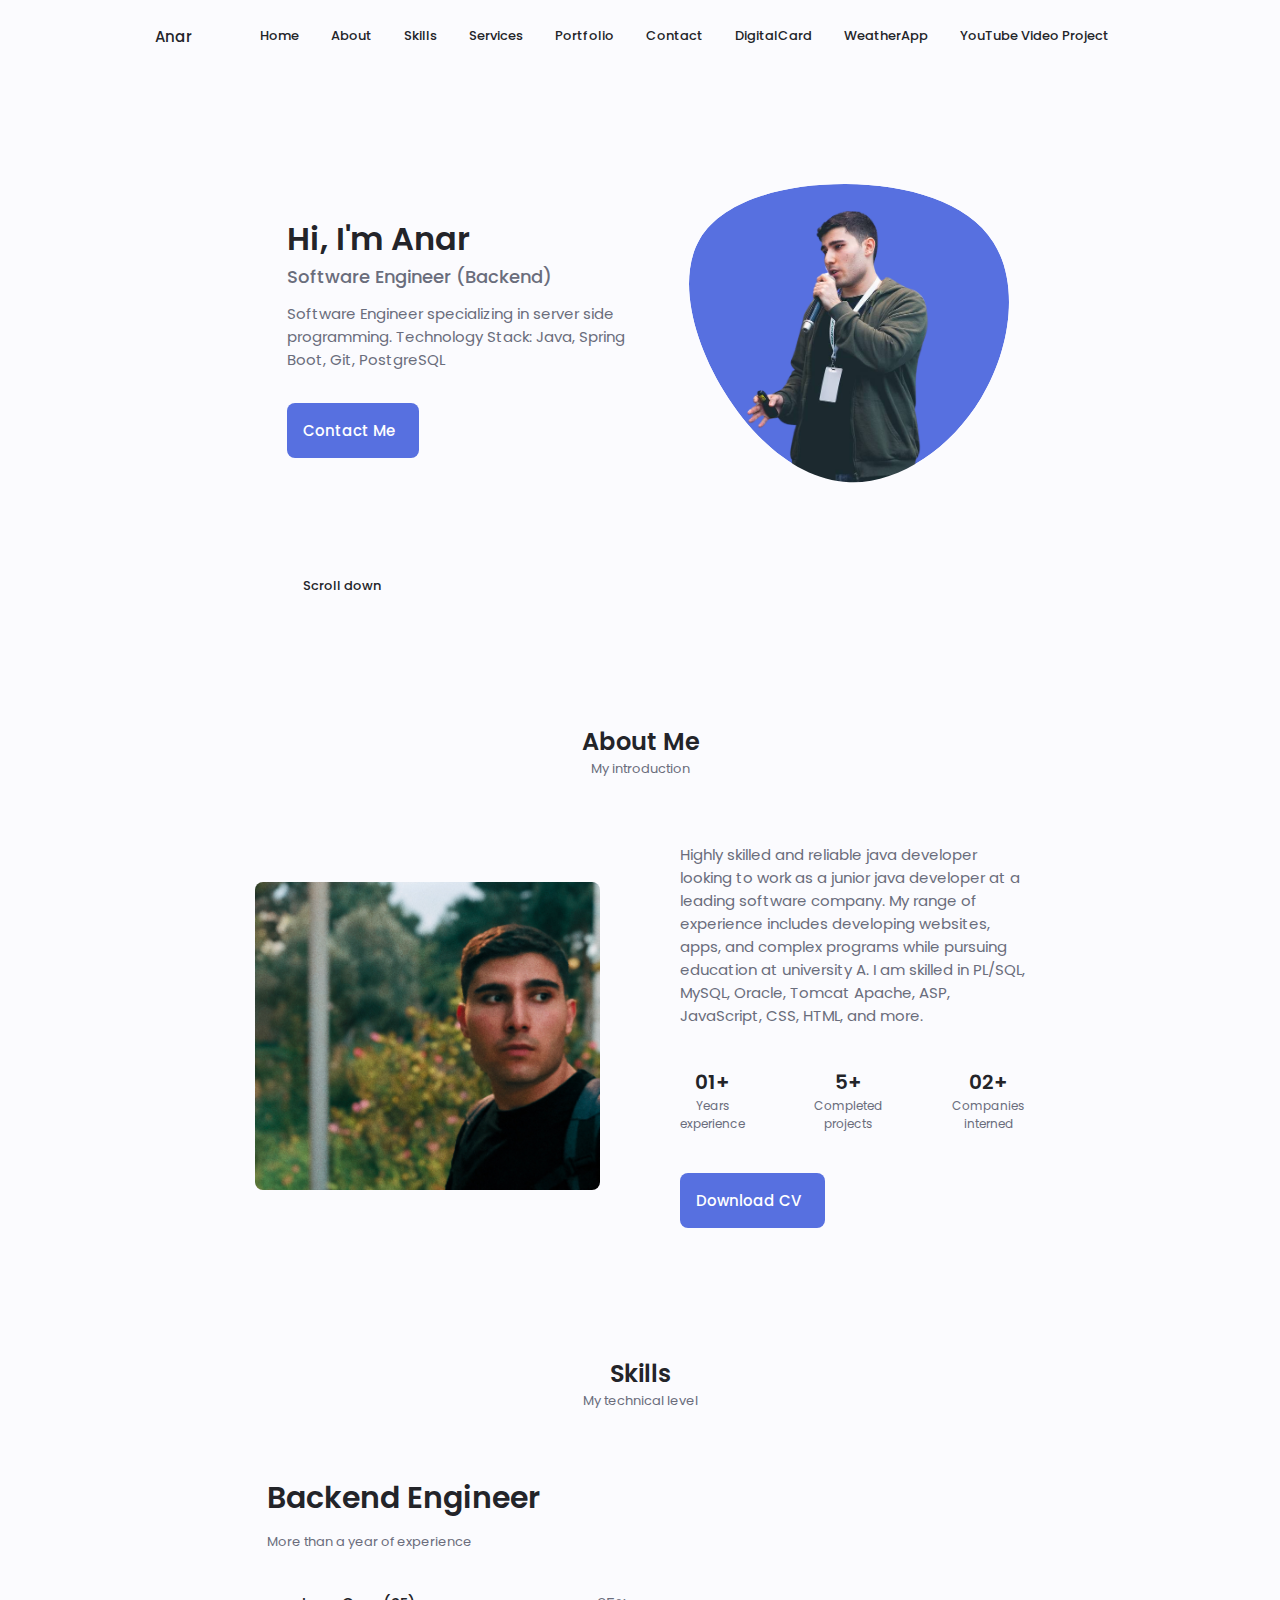
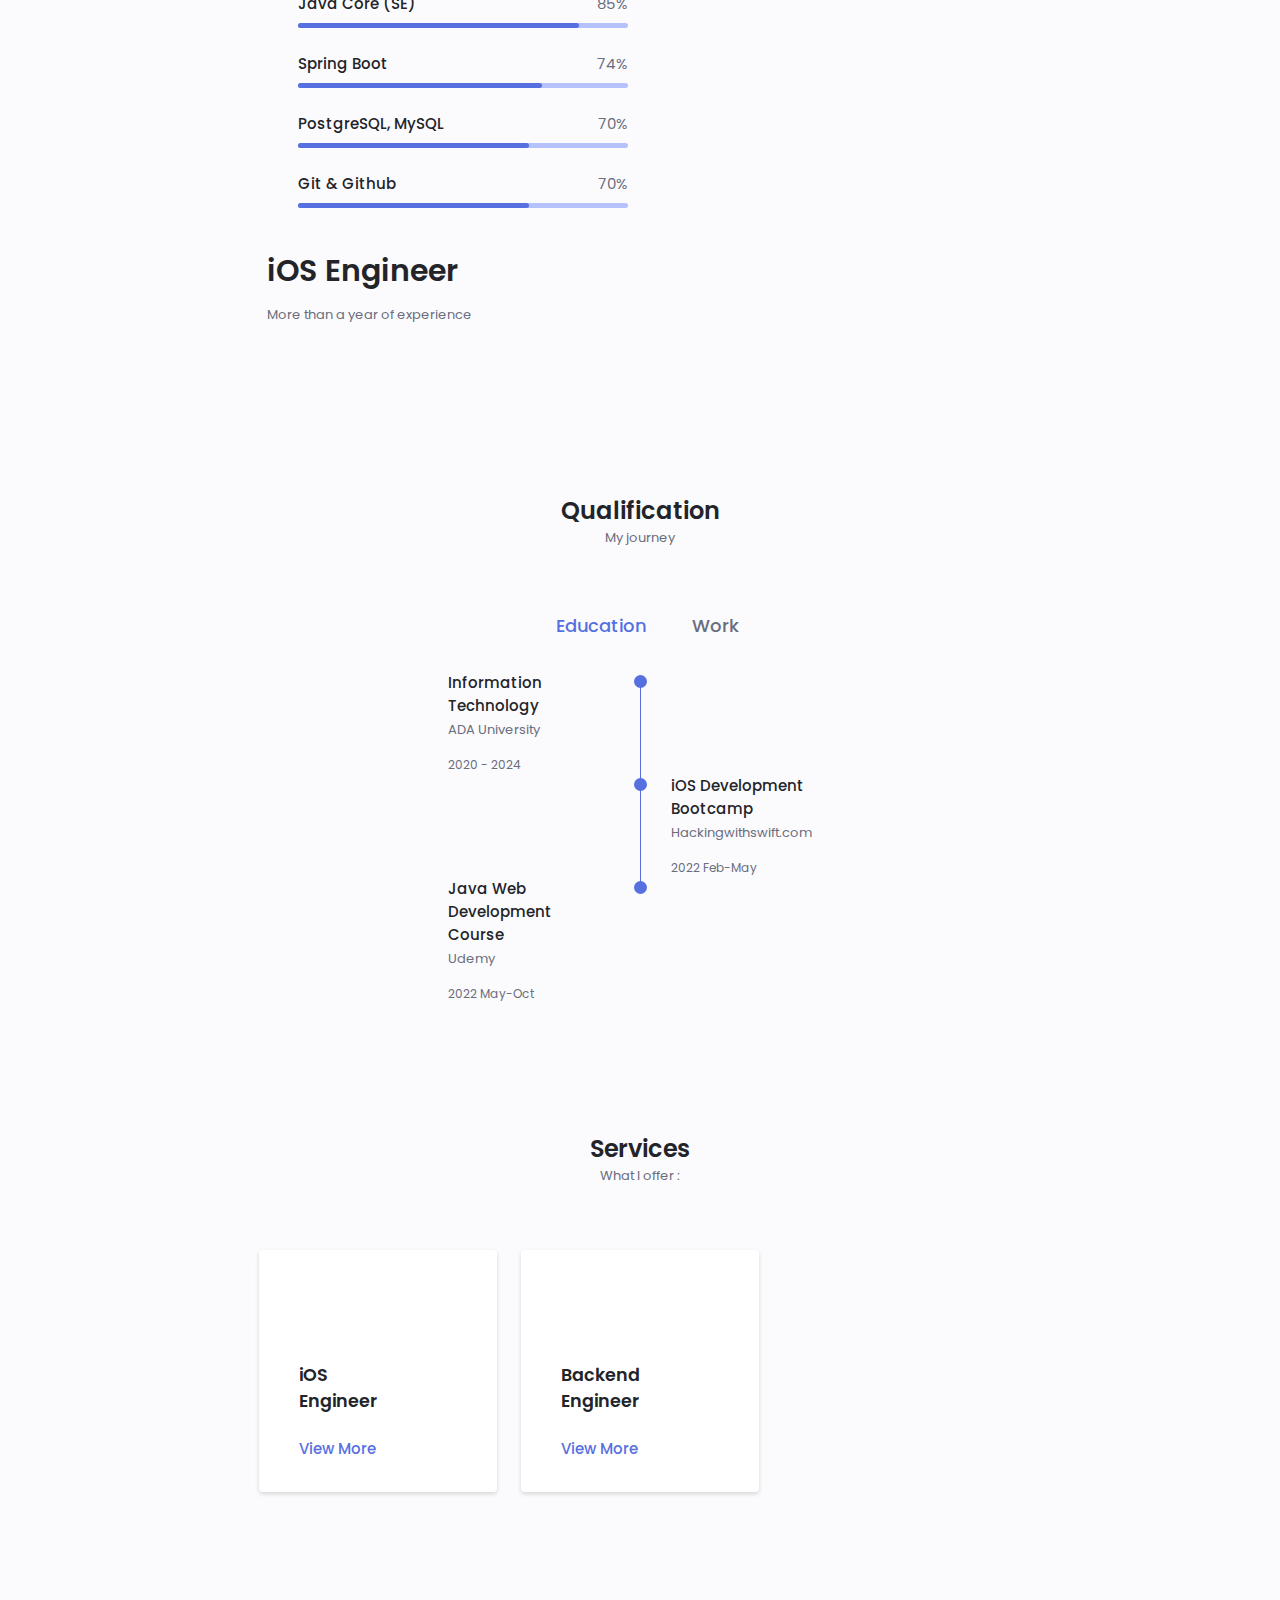
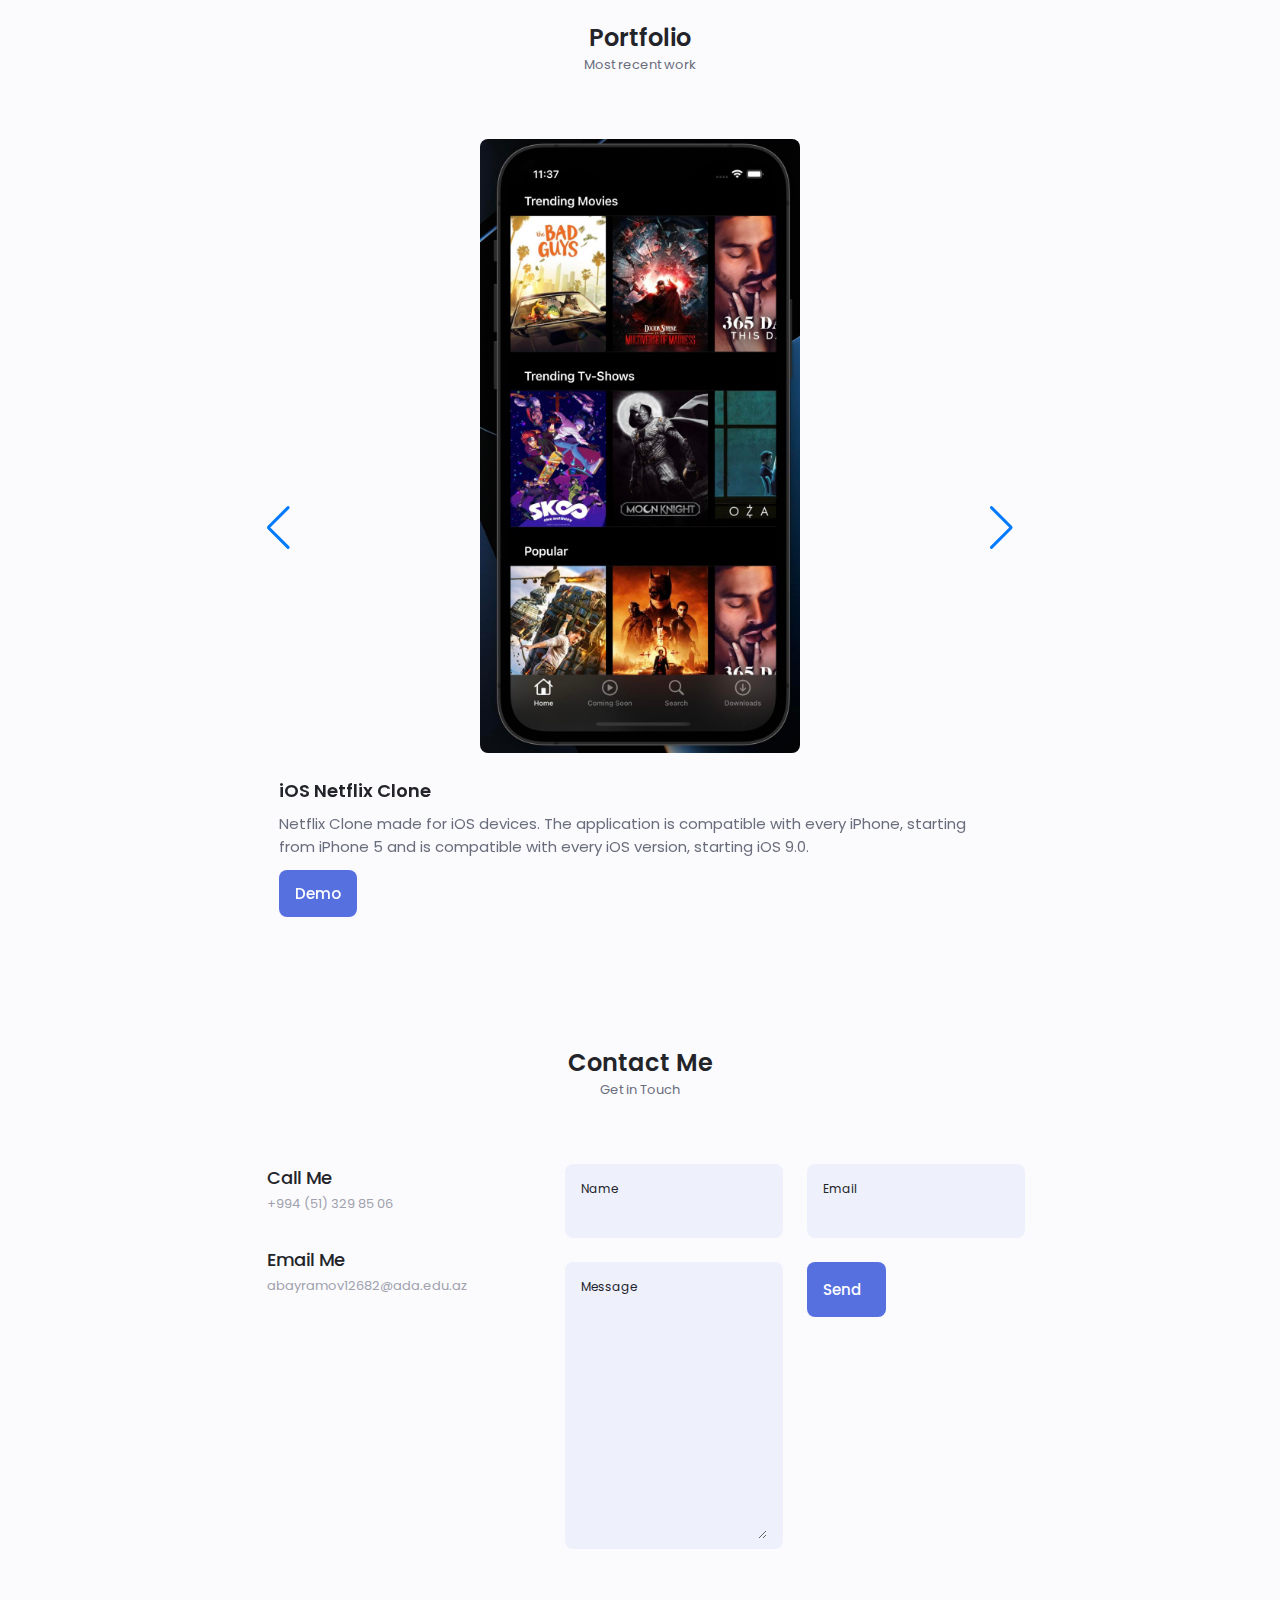
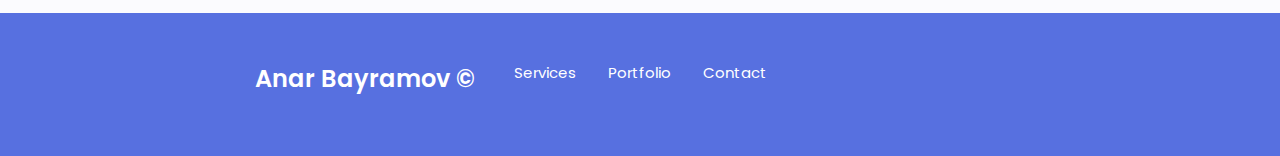
<file: index.html>
<!DOCTYPE html>
<html lang="en">
  <head>
    <meta charset="UTF-8" />
    <meta http-equiv="X-UA-Compatible" content="IE=edge" />
    <meta name="viewport" content="width=device-width, initial-scale=1.0" />
    <link rel="stylesheet" href="./style.css" />
    <link
      rel="stylesheet"
      href="https://unicons.iconscout.com/release/v4.0.0/css/line.css"
    />
    <link rel="stylesheet" href="./swiper-bundle.min.css" />

    <title>Anar Bayramov | Portfolio</title>
  </head>

  <body>
    <header class="header" id="header">
      <nav class="nav container">
        <a href="#" class="nav__logo">Anar</a>
        <div class="nav__menu" id="nav-menu">
          <ul class="nav__list grid">
            <li class="nav__item">
              <a href="#home" class="nav__link">
                <i class="uil uil-estate nav__icon"></i> Home
              </a>
            </li>
            <li class="nav__item">
              <a href="#about" class="nav__link">
                <i class="uil uil-user nav__icon"></i> About
              </a>
            </li>
            <li class="nav__item">
              <a href="#skills" class="nav__link">
                <i class="uil uil-file-alt nav__icon"></i> Skills
              </a>
            </li>
            <li class="nav__item">
              <a href="#services" class="nav__link">
                <i class="uil uil-briefcase-alt nav__icon"></i> Services
              </a>
            </li>
            <li class="nav__item">
              <a href="#portfolio" class="nav__link">
                <i class="uil uil-scenery nav__icon"></i> Portfolio
              </a>
            </li>
            <li class="nav__item">
              <a href="#contact" class="nav__link">
                <i class="uil uil-message nav__icon"></i> Contact
              </a>
            </li>
            <li class="nav__item">
              <a href="./web.html" target="_blank" class="nav__link">
                <i class="uil uil-keyboard nav__icon"></i> DigitalCard
              </a>
            </li>
            <li class="nav__item">
              <a href="./Weather/index.html" target="_blank" class="nav__link">
                <i class="uil uil-keyboard nav__icon"></i> WeatherApp
              </a>
            </li>
            <li class="nav__item">
              <a
                href="https://www.youtube.com/watch?v=IDkXlTB-Ceo"
                target="_blank"
                class="nav__link"
              >
                <i class="uil uil-keyboard nav__icon"></i> YouTube Video Project
              </a>
            </li>
          </ul>

          <i class="uil uil-times nav__close" id="nav-close"></i>
        </div>

        <div class="nav__btns">
          <i class="uil uil-moon change-theme" id="theme-button"></i>
          <div class="nav__toggle" id="nav-toggle">
            <i class="uil uil-apps"></i>
          </div>
        </div>
      </nav>
    </header>

    <main class="main">
      <!------------------------------------ HOME SECTION BEGIN ---------------------------------------------------->
      <section class="home section" id="home">
        <div class="home__container container grid">
          <div class="home__content grid">
            <div class="home__social">
              <a
                href="https://www.linkedin.com/in/anarbayramov1/"
                target="_blank"
                class="home__social-icon"
              >
                <i class="uil uil-linkedin-alt"></i>
              </a>
              <a
                href="mailto:abayramov12682@ada.edu.az"
                target="_blank"
                class="home__social-icon"
              >
                <i class="uil uil-envelope-alt"></i>
              </a>
              <a
                href="https://github.com/BayramovAnar"
                target="_blank"
                class="home__social-icon"
              >
                <i class="uil uil-github-alt"></i>
              </a>
            </div>
            <div class="home__img">
              <svg
                class="home__blob"
                viewBox="0 0 200 187"
                xmlns="http://www.w3.org/2000/svg"
                xmlns:xlink="http://www.w3.org/1999/xlink"
              >
                <mask id="mask0" mask-type="alpha">
                  <path
                    d="M190.312 36.4879C206.582 62.1187 201.309 102.826 182.328 134.186C163.346 165.547 
                                130.807 187.559 100.226 186.353C69.6454 185.297 41.0228 161.023 21.7403 129.362C2.45775 
                                97.8511 -7.48481 59.1033 6.67581 34.5279C20.9871 10.1032 59.7028 -0.149132 97.9666 
                                0.00163737C136.23 0.303176 174.193 10.857 190.312 36.4879Z"
                  />
                </mask>
                <g mask="url(#mask0)">
                  <path
                    d="M190.312 36.4879C206.582 62.1187 201.309 102.826 182.328 134.186C163.346 
                                165.547 130.807 187.559 100.226 186.353C69.6454 185.297 41.0228 161.023 21.7403 
                                129.362C2.45775 97.8511 -7.48481 59.1033 6.67581 34.5279C20.9871 10.1032 59.7028 
                                -0.149132 97.9666 0.00163737C136.23 0.303176 174.193 10.857 190.312 36.4879Z"
                  />

                  <image
                    class="home__blob-img"
                    x="-79"
                    y="-40"
                    xlink:href="img/perfil.png"
                  />
                </g>
              </svg>
            </div>

            <div class="home__data">
              <h1 class="home__title">Hi, I'm Anar</h1>
              <h3 class="home__subtitle">Software Engineer (Backend)</h3>
              <p class="home__description">
                Software Engineer specializing in server side programming.
                Technology Stack: Java, Spring Boot, Git, PostgreSQL
              </p>
              <a href="#contact" class="button button--flex">
                Contact Me &nbsp <i class="uil uil-message button__icon"></i>
              </a>
            </div>
          </div>

          <div class="home__scroll">
            <a href="#about" class="home__scroll-button button--flex">
              <i class="uil uil-mouse-alt home__scroll-mouse"></i>
              <span class="home__scroll-name">Scroll down</span>
              <i class="uil uil-arrow-down home__scroll-arrow"></i>
            </a>
          </div>
        </div>
      </section>
      <!--------------------------------------- HOME SECTION END ------------------------------------------>

      <!--------------------------------------- ABOUT SECTION BEGIN ------------------------------------------>
      <section class="about section" id="about">
        <h2 class="section__title">About Me</h2>
        <span class="section__subtitle">My introduction</span>
        <div class="about__container container grid">
          <img src="img/about.jpg" alt="" class="about__img" />
          <div class="about__data">
            <p class="about__description">
              Highly skilled and reliable java developer looking to work as a
              junior java developer at a leading software company. My range of
              experience includes developing websites, apps, and complex
              programs while pursuing education at university A. I am skilled in
              PL/SQL, MySQL, Oracle, Tomcat Apache, ASP, JavaScript, CSS, HTML,
              and more.
            </p>
            <div class="about__info">
              <div>
                <span class="about__info-title">01+</span>
                <span class="about__info-name"
                  >Years <br />
                  experience</span
                >
              </div>
              <div>
                <span class="about__info-title">5+</span>
                <span class="about__info-name"
                  >Completed <br />
                  projects</span
                >
              </div>
              <div>
                <span class="about__info-title">02+</span>
                <span class="about__info-name"
                  >Companies <br />
                  interned</span
                >
              </div>
            </div>

            <div class="about__buttons">
              <a
                download=""
                href="./pdf/CV - Anar Bayramov.pdf"
                class="button button--flex"
                >Download CV &nbsp
                <i class="uil uil-download-alt button__icon"> </i>
              </a>
            </div>
          </div>
        </div>
      </section>
      <!--------------------------------------- ABOUT SECTION END  ------------------------------------------>

      <!--------------------------------------- SKILLS SECTION BEGIN ------------------------------------------>
      <section class="skills section" id="skills">
        <h2 class="section__title">Skills</h2>
        <span class="section__subtitle">My technical level</span>
        <div class="skills__container container grid">
          <div>
            <!---- Skill #1 ---->
            <div class="skills__content skills__open">
              <div class="skills__header">
                <i class="uil uil-server-network skills__icon"></i>
                <div>
                  <h1 class="skills__titles">Backend Engineer</h1>
                  <span class="skills__subtitle"
                    >More than a year of experience</span
                  >
                </div>
                <i class="uil uil-angle-down skills__arrow"></i>
              </div>
              <div class="skills__list grid">
                <div class="skills__data">
                  <div class="skills__titles">
                    <h3 class="skills__name">Java Core (SE)</h3>
                    <span class="skills__number">85%</span>
                  </div>
                  <div class="skills__bar">
                    <span class="skills__percentage skills__java"></span>
                  </div>
                </div>
                <div class="skills__data">
                  <div class="skills__titles">
                    <h3 class="skills__name">Spring Boot</h3>
                    <span class="skills__number">74%</span>
                  </div>
                  <div class="skills__bar">
                    <span class="skills__percentage skills__spring"></span>
                  </div>
                </div>
                <div class="skills__data">
                  <div class="skills__titles">
                    <h3 class="skills__name">PostgreSQL, MySQL</h3>
                    <span class="skills__number">70%</span>
                  </div>
                  <div class="skills__bar">
                    <span class="skills__percentage skills__sql"></span>
                  </div>
                </div>
                <div class="skills__data">
                  <div class="skills__titles">
                    <h3 class="skills__name">Git & Github</h3>
                    <span class="skills__number">70%</span>
                  </div>
                  <div class="skills__bar">
                    <span class="skills__percentage skills__git"></span>
                  </div>
                </div>
              </div>
            </div>

            <!---- Skill #2 ---->
            <div class="skills__content skills__close">
              <div class="skills__header">
                <i class="uil uil-brackets-curly skills__icon"></i>
                <div>
                  <h1 class="skills__titles">iOS Engineer</h1>

                  <span class="skills__subtitle"
                    >More than a year of experience</span
                  >
                </div>
                <i class="uil uil-angle-down skills__arrow"></i>
              </div>
              <div class="skills__list grid">
                <div class="skills__data">
                  <div class="skills__titles">
                    <h3 class="skills__name">Swift</h3>
                    <span class="skills__number">85%</span>
                  </div>
                  <div class="skills__bar">
                    <span class="skills__percentage skills__swift"></span>
                  </div>
                </div>
                <div class="skills__data">
                  <div class="skills__titles">
                    <h3 class="skills__name">UIKit</h3>
                    <span class="skills__number">74%</span>
                  </div>
                  <div class="skills__bar">
                    <span class="skills__percentage skills__uikit"></span>
                  </div>
                </div>
                <div class="skills__data">
                  <div class="skills__titles">
                    <h3 class="skills__name">SwiftUI</h3>
                    <span class="skills__number">70%</span>
                  </div>
                  <div class="skills__bar">
                    <span class="skills__percentage skills__swiftui"></span>
                  </div>
                </div>
                <div class="skills__data">
                  <div class="skills__titles">
                    <h3 class="skills__name">Alamofire</h3>
                    <span class="skills__number">70%</span>
                  </div>
                  <div class="skills__bar">
                    <span class="skills__percentage skills__alamofire"></span>
                  </div>
                </div>
              </div>
            </div>
          </div>
        </div>
      </section>
      <!--------------------------------------- SKILLS SECTION END  ------------------------------------------>

      <!--------------------------------------- QUALIFICATIONS SECTION BEGIN  ------------------------------------------>
      <section class="qualification section">
        <h2 class="section__title">Qualification</h2>
        <span class="section__subtitle">My journey</span>

        <div class="qualification__container container">
          <div class="qualification__tabs">
            <div
              class="qualification__button button--flex qualification__active"
              data-target="#education"
            >
              <i class="uil uil-graduation-cap qualification__icon"></i> &nbsp
              Education
            </div>

            <div class="qualification__button button--flex" data-target="#work">
              <i class="uil uil-briefcase-alt qualification__icon"></i>
              &nbsp Work
            </div>
          </div>

          <div class="qualification__sections">
            <!--  QUALIFICATION CONTENT 1 EDUCATION-->
            <div
              class="qualification__content qualification__active"
              data-content
              id="education"
            >
              <!-- QUALIFICATION 1 -->
              <div class="qualification__data">
                <div>
                  <h3 class="qualification__title">Information Technology</h3>
                  <span class="qualification__subtitle"> ADA University </span>
                  <div class="qualification__calendar">
                    <i class="uil uil-calendar-alt"></i>
                    2020 - 2024 <br />
                  </div>
                </div>

                <div>
                  <span class="qualification__rounder"></span>
                  <span class="qualification__line"></span>
                </div>
              </div>

              <!-- space -->

              <!-- QUALIFICATION 2 -->
              <div class="qualification__data">
                <div></div>

                <div>
                  <span class="qualification__rounder"></span>
                  <span class="qualification__line"></span>
                </div>

                <div>
                  <h3 class="qualification__title">iOS Development Bootcamp</h3>
                  <span class="qualification__subtitle"
                    >Hackingwithswift.com</span
                  >
                  <div class="qualification__calendar">
                    <i class="uil uil-calendar-alt"></i>
                    2022 Feb-May <br />
                  </div>
                </div>
              </div>

              <!-- space -->
              <!-- QUALIFICATION 3 -->
              <div class="qualification__data">
                <div>
                  <h3 class="qualification__title">
                    Java Web Development Course
                  </h3>
                  <span class="qualification__subtitle"> Udemy </span>
                  <div class="qualification__calendar">
                    <i class="uil uil-calendar-alt"></i>
                    2022 May-Oct <br />
                  </div>
                </div>

                <div>
                  <span class="qualification__rounder"></span>
                  <!-- <span class="qualification__line"></span> -->
                </div>
              </div>
            </div>

            <!--  QUALIFICATION CONTENT 2 WORK-->
            <div class="qualification__content" data-content id="work">
              <!-- QUALIFICATION 1 -->
              <div class="qualification__data">
                <div></div>
                <div>
                  <span class="qualification__rounder"></span>
                  <span class="qualification__line"></span>
                </div>
                <div>
                  <h3 class="qualification__title">Software Engineer Intern</h3>
                  <span class="qualification__subtitle"
                    >International Bank of Azerbaijan</span
                  >
                  <div class="qualification__calendar">
                    <i class="uil uil-calendar-alt"></i>
                    2022 Jun-Jul <br />
                  </div>
                </div>
              </div>

              <!-- space -->

              <!-- QUALIFICATION 2 -->
              <div class="qualification__data">
                <div>
                  <h3 class="qualification__title">iOS Engineer</h3>
                  <span class="qualification__subtitle">Upwork.com</span>
                  <div class="qualification__calendar">
                    <i class="uil uil-calendar-alt"></i>
                    2022 Feb-Sep <br />
                  </div>
                </div>
                <div>
                  <span class="qualification__rounder"></span>
                  <span class="qualification__line"></span>
                </div>
              </div>

              <!-- space -->
              <!-- QUALIFICATION 3 -->
              <div class="qualification__data">
                <div></div>
                <div>
                  <span class="qualification__rounder"></span>
                </div>
                <div>
                  <h3 class="qualification__title">Interpreter</h3>
                  <span class="qualification__subtitle">
                    ENGINEERING DOBERSEK GmbH
                  </span>
                  <div class="qualification__calendar">
                    <i class="uil uil-calendar-alt"></i>
                    2019 Sep-Nov <br />
                  </div>
                </div>
              </div>
            </div>
          </div>
        </div>
      </section>
      <!--------------------------------------- QUALIFICATIONS SECTION END  ------------------------------------------>

      <!--------------------------------------- SERVICES SECTION BEGIN  ------------------------------------------>
      <section class="services section" id="services">
        <h2 class="section__title">Services</h2>
        <span class="section__subtitle">What I offer : </span>
        <div class="services__container container grid">
          <!-- Service 1 -->
          <div class="services__content">
            <div>
              <i class="uil uil-apple services__icon"></i>
              <h3 class="services__title">
                iOS <br />
                Engineer
              </h3>
            </div>
            <br />
            <span
              class="button button--flex button--small button--link services__button"
              >View More
              <i class="uil uil-arrow-right button__icon"></i>
            </span>
            <div class="services__modal">
              <div class="services__modal-content">
                <h4 class="services__modal-title">
                  iOS <br />
                  Engineer
                </h4>
                <i class="uil uil-times services__modal-close"></i>

                <ul class="services__modal-services grid">
                  <li class="services__modal-service">
                    <i class="uil uil-check-circle services__modal-icon"></i>
                    <p>&nbspiOS Engineer with a dozens of finished projects.</p>
                  </li>

                  <li class="services__modal-service">
                    <i class="uil uil-check-circle services__modal-icon"></i>
                    <p>&nbspAbility to work both on-site and remote.</p>
                  </li>

                  <li class="services__modal-service">
                    <i class="uil uil-check-circle services__modal-icon"></i>
                    <p>&nbspWorking in both UIKit and SwiftUI.</p>
                  </li>

                  <li class="services__modal-service">
                    <i class="uil uil-check-circle services__modal-icon"></i>
                    <p>&nbspExperience in team-work, as well as team-lead.</p>
                  </li>
                </ul>
              </div>
            </div>
          </div>

          <!-- Service 2 -->
          <div class="services__content">
            <div>
              <i class="uil uil-arrow services__icon"></i>
              <h3 class="services__title">
                Backend <br />
                Engineer
              </h3>
            </div>
            <br />
            <span
              class="button button--flex button--small button--link services__button"
              >View More
              <i class="uil uil-arrow-right button__icon"></i>
            </span>
            <div class="services__modal">
              <div class="services__modal-content">
                <h4 class="services__modal-title">
                  Backend <br />
                  Engineer
                </h4>
                <i class="uil uil-times services__modal-close"></i>
                <ul class="services__modal-services grid">
                  <li class="services__modal-service">
                    <i class="uil uil-check-circle services__modal-icon"></i>
                    <p>
                      &nbspBackend Engineer with a dozens of finished projects.
                    </p>
                  </li>

                  <li class="services__modal-service">
                    <i class="uil uil-check-circle services__modal-icon"></i>
                    <p>&nbspAbility to work both on-site and remote.</p>
                  </li>

                  <li class="services__modal-service">
                    <i class="uil uil-check-circle services__modal-icon"></i>
                    <p>&nbspWorking in both Spring Boot and Spring Security.</p>
                  </li>

                  <li class="services__modal-service">
                    <i class="uil uil-check-circle services__modal-icon"></i>
                    <p>&nbspExperience in team-work, as well as team-lead.</p>
                  </li>
                </ul>
              </div>
            </div>
          </div>
        </div>
      </section>
      <!--------------------------------------- SERVICES SECTION END  ------------------------------------------>

      <!--------------------------------------- PORTFOLIO SECTION BEGIN  ------------------------------------------>
      <section class="portfolio section" id="portfolio">
        <h2 class="section__title">Portfolio</h2>
        <span class="section__subtitle">Most recent work</span>

        <div class="portfolio__container container swiper mySwiper">
          <div class="swiper-wrapper">
            <!-- Portfolio 1 -->
            <div class="portfolio__content grid swiper-slide">
              <img src="./img/porfolio1.jpg" alt="" class="portfolio__img" />
              <div class="portfolio__data">
                <h3 class="portfolio__title">iOS Netflix Clone</h3>
                <p class="portfolio__description">
                  Netflix Clone made for iOS devices. The application is
                  compatible with every iPhone, starting from iPhone 5 and is
                  compatible with every iOS version, starting iOS 9.0.
                </p>
                <a
                  href="https://github.com/BayramovAnar/iOS-Netflix-Clone"
                  target="_blank"
                  class="button button--flex button--small portfolio__button"
                  >Demo <i class="uil uil-arrow-right button__icon"></i>
                </a>
              </div>
            </div>

            <!-- Portfolio 2 -->
            <div class="portfolio__content grid swiper-slide">
              <img src="./img/portfolio2.jpg" alt="" class="portfolio__img" />
              <div class="portfolio__data">
                <h3 class="portfolio__title">
                  Photographer's Website | Portfolio
                </h3>
                <p class="portfolio__description">
                  Responsive web-page, designed to demonstrate the works of the
                  photographer. Contains different pages, including "Work" page
                  with listed arts of the photographer.
                </p>
                <a
                  href="https://github.com/BayramovAnar/front-end-mircosoft-clone"
                  target="_blank"
                  class="button button--flex button--small portfolio__button"
                  >Demo <i class="uil uil-arrow-right button__icon"></i>
                </a>
              </div>
            </div>

            <!-- Portfolio 3 -->
            <div class="portfolio__content grid swiper-slide">
              <img src="./img/portfolio3.jpg" alt="" class="portfolio__img" />
              <div class="portfolio__data">
                <h3 class="portfolio__title">To-Do List</h3>
                <p class="portfolio__description">
                  Simple To-Do list webpage. Technology stack: HTML, SASS,
                  Vanilla Javascript. The functionality: adding tasks, deleting
                  tasks, choosing the status of completeness of the tasks,
                  sorting tasks. Mobile friendly design.
                </p>
                <a
                  href="https://github.com/BayramovAnar/js-todo-list"
                  target="_blank"
                  class="button button--flex button--small portfolio__button"
                  >Demo <i class="uil uil-arrow-right button__icon"></i>
                </a>
              </div>
            </div>
          </div>
          <div class="swiper-button-next">
            <i class="uil uil-angle-right-b swiper-portfolio-icon"></i>
          </div>
          <div class="swiper-button-prev">
            <i class="uil uil-angle-left-b swiper-portfolio-icon"></i>
          </div>
          <div class="swiper-pagination"></div>
        </div>
      </section>
      <!--------------------------------------- PORTFOLIO SECTION END  ------------------------------------------>

      <!--------------------------------------- CONTACT SECTION BEGIN  ------------------------------------------>
      <section class="contact section" id="contact">
        <h2 class="section__title">Contact Me</h2>
        <span class="section__subtitle">Get in Touch</span>

        <div class="contact__container container grid">
          <div>
            <div class="contact__information">
              <i class="uil uil-phone contact__icon"></i>
              <div>
                <h3 class="contact__title">Call Me</h3>
                <span class="contact__subtitle">+994 (51) 329 85 06</span>
              </div>
            </div>

            <div class="contact__information">
              <i class="uil uil-envelope contact__icon"></i>
              <div>
                <h3 class="contact__title">Email Me</h3>
                <span class="contact__subtitle">abayramov12682@ada.edu.az</span>
              </div>
            </div>
          </div>

          <form action="" class="contact__form grid">
            <div class="contact__inputs grid">
              <div class="contact__content">
                <label for="" class="contact__label">Name</label>
                <input type="text" class="contact__input" />
              </div>

              <div class="contact__content">
                <label for="" class="contact__label">Email</label>
                <input type="email" class="contact__input" />
              </div>

              <div class="contact__content">
                <label for="" class="contact__label">Message</label>
                <textarea
                  name=""
                  id=""
                  cols="0"
                  rows="10"
                  class="contact__input"
                ></textarea>
              </div>
              <div>
                <a href="#" class="button button--flex"
                  >Send &nbsp<i class="uil uil-message button__icon"></i
                ></a>
              </div>
            </div>
          </form>
        </div>
      </section>
      <!--------------------------------------- CONTACT SECTION END  ------------------------------------------>

      <!--------------------------------------- FOOTER SECTION BEGIN  ------------------------------------------>
      <footer class="footer">
        <div class="footer__bg">
          <div class="footer__container container grid">
            <div>
              <h1 class="footer__title">Anar Bayramov &copy</h1>
            </div>

            <ul class="footer__links">
              <li>
                <a href="#services" class="footer__link">Services</a>
              </li>
              <li>
                <a href="#portfolio" class="footer__link">Portfolio</a>
              </li>
              <li>
                <a href="#contact" class="footer__link">Contact</a>
              </li>
            </ul>
            <div class="footer__socials">
              <a
                href="https://www.linkedin.com/in/anarbayramov1/"
                target="_blank"
                class="footer__social"
                ><i class="uil uil-linkedin"></i
              ></a>
              <a
                href="https://github.com/BayramovAnar"
                target="_blank"
                class="footer__social"
                ><i class="uil uil-github"></i
              ></a>
              <a
                href="https://www.instagram.com/melancholic_hedgehog/"
                target="_blank"
                class="footer__social"
                ><i class="uil uil-instagram-alt"></i
              ></a>
            </div>
          </div>
        </div>
      </footer>
      <!--------------------------------------- FOOTER SECTION END  ------------------------------------------>

      <!--------------------------------------- SCROLL TO THE TOP SECTION BEGIN  ------------------------------------------>
      <a href="#" class="scrollup" id="scroll-up">
        <i class="uil uil-arrow-up scrollup__icon"></i>
      </a>
      <!--------------------------------------- SCROLL TO THE TOP SECTION END  ------------------------------------------>
    </main>
    <script src="./script.js"></script>
    <script src="./swiper-bundle.min.js"></script>
  </body>
</html>
</file>
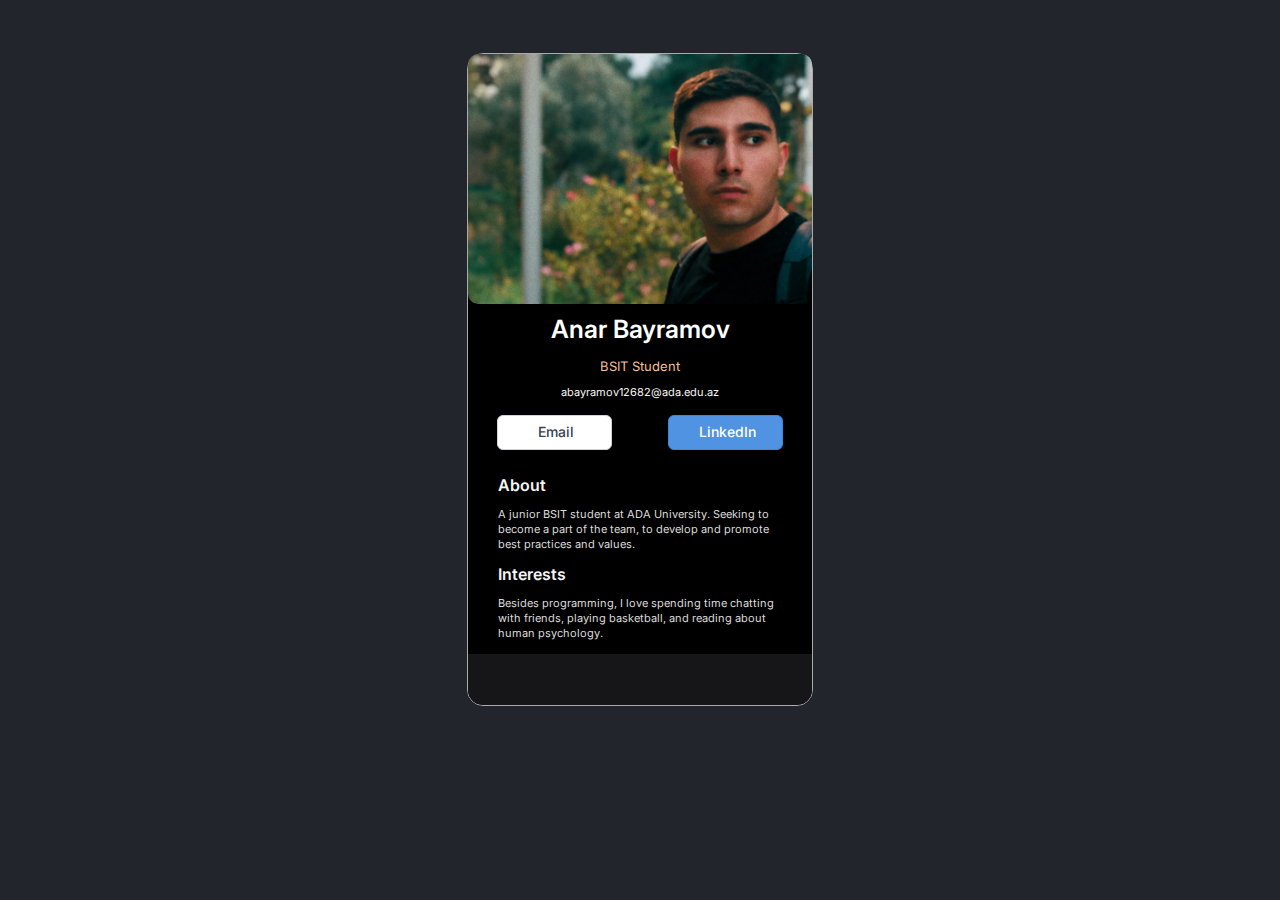
<file: web.html>
<!DOCTYPE html>
<html lang="en">
  <head>
    <meta charset="UTF-8" />
    <meta http-equiv="X-UA-Compatible" content="IE=edge" />
    <meta name="viewport" content="width=device-width, initial-scale=1.0" />

    <title>Web & Mobile Assignment</title>

    <link rel="stylesheet" href="./web.css" />
    <link
      rel="stylesheet"
      href="https://unicons.iconscout.com/release/v4.0.0/css/line.css"
    />
  </head>

  <body>
    <div class="main_container">
      <div class="card-outline">
        <!-- Photo and Description Start -->
        <div class="card">
          <div class="bio-description">
            <div class="img-wrapper">
              <img src="./img/about.jpg" alt="My image" />
            </div>

            <h1>Anar Bayramov</h1>
            <h3>BSIT Student</h3>
            <p>abayramov12682@ada.edu.az</p>
          </div>
        </div>
        <!-- Photo and Description End -->

        <!-- Buttons Start -->
        <div class="buttons-social">
          <button class="email">
            <a href="mailto:abayramov12682@ada.edu.az" target="_blank">
              <i class="uil uil-envelope-alt"></i>&nbspEmail
            </a>
          </button>
          <button class="linkedin">
            <a
              href="https://www.linkedin.com/in/anarbayramov1/"
              target="_blank"
            >
              <i class="uil uil-linkedin-alt"></i>&nbspLinkedIn
            </a>
          </button>
        </div>
        <!-- Buttons End -->

        <!-- About Section Start -->
        <div class="about">
          <div class="about-description">
            <h2>About</h2>
            <p>
              A junior BSIT student at ADA University. Seeking to become a part
              of the team, to develop and promote best practices and values.
            </p>
          </div>
          <div class="about-description">
            <h2>Interests</h2>
            <p>
              Besides programming, I love spending time chatting with friends,
              playing basketball, and reading about human psychology.
            </p>
          </div>
        </div>

        <!-- About Section End -->

        <!-- Footer Start -->
        <footer>
          <div class="social-links">
            <a class="link-icon" href="https://www.twitter.com" target="_blank"
              ><i class="uil uil-twitter"></i
            ></a>

            <a
              class="link-icon"
              href="https://www.facebook.com"
              target="_blank"
            >
              <i class="uil uil-facebook-f"></i>
            </a>

            <a
              class="link-icon"
              href="https://www.instagram.com"
              target="_blank"
            >
              <i class="uil uil-instagram"></i>
            </a>

            <a
              class="link-icon"
              href="https://github.com/BayramovAnar"
              target="_blank"
            >
              <i class="uil uil-github"></i>
            </a>
          </div>
        </footer>
        <!-- Footer End -->
      </div>
    </div>
  </body>
</html>
</file>
<file: style.css>
@import url('https://fonts.googleapis.com/css2?family=Inter:wght@400;600&family=Poppins:wght@400;500;600&display=swap');

:root{
    --header-height: 3rem; 
    --hue-color: 229; 

    --first-color: hsl(var(--hue-color), 69%, 61%); 
    --first-color-second: hsl(var(--hue-color), 69%, 61%); 
    --first-color-alt: hsl(var(--hue-color), 57%, 53%);
    --first-color-lighter: hsl(var(--hue-color), 92%, 85%); 
    --title-color: hsl(var(--hue-color), 8%, 15%); 
    --text-color: hsl(var(--hue-color), 8%, 45%); 
    --text-color-light: hsl(var(--hue-color), 8%, 65%); 
    --input-color: hsl(var(--hue-color), 70%, 96%); 
    --body-color: hsl(var(--hue-color), 60%, 99%);
    --container-color: #fff;
    
    --body-font: 'Poppins', sans-serif; 


    /* 1 rem ~ 16 px */

    --big-font-size: 2rem; 
    --h1-font-size: 1.5rem; 
    --h2-font-size: 1.25rem; 
    --h3-font-size: 1.125rem; 
    --normal-font-size: .938rem; 
    --small-font-size: .813rem; 
    --smaller-font-size: .75rem; 

    --font-medium: 500; 
    --font-semi-bold: 600; 

    /* margin bottom */
    --mb-0-25: .25rem; 
    --mb-0-5: .5rem; 
    --mb-0-75: .75rem; 
    --mb-1: 1rem;
    --mb-1-5: 1.5rem; 
    --mb-2: 2rem;
    --mb-2-5: 2.5rem; 
    --mb-3: 3rem; 


    --z-tool: 10; 
    --z-fixed: 100; 
    --z-modal: 1000;

    /* desktop version */ 
    @media screen and (min-width: 970px){
        :root{ 
            --big-font-size: 3rem; 
            --h1-font-size: 2.25rem; 
            --h2-font-size: 1.5rem; 
            --h3-font-size: 1.25rem; 
            --normal-font-size: 1rem; 
            --small-font-size: .873rem; 
            --smaller-font-size: .813rem;  
        }
    }
}



/* =========== General ===============*/ 
*{ 
    box-sizing: border-box;
    padding: 0;
    margin: 0;
}



html{
    scroll-behavior: smooth;  
}

body{
    margin: 0 0 var(--header-height) 0; 
    font-family: var(--body-font);
    font-size: var(--normal-font-size);
    background-color: var(--body-color);
    color: var(--text-color); 
}

h1, h2, h3, h4{ 
    color: var(--title-color); 
    font-weight: var(--font-semi-bold);
}


ul{
    list-style: none;
}

a{
    text-decoration: none;
}

img{
    max-width: 100%;
    height: auto;
}




/* CSS classes */ 
.section{
    padding: 2rem 0 4rem; 
}

.section__title{
    font-size: var(--h1-font-size);
}

.section__subtitle{
    display: block;
    font-size: var(--small-font-size);
    margin-bottom: var(--mb-3);
}

.section__title, .section__subtitle{
    text-align: center;
}



.container{ 
    max-width: 770px; 
    margin-left: var(--mb-1-5); 
    margin-right: var(--mb-1-5);
}

.grid{
    display: grid;
    gap: 1.5rem;
}

.header{
    width: 100%;
    position: fixed;
    bottom: 0;
    left: 0;
    z-index: var(--z-fixed);
    background-color: var(--body-color);
}

.nav{ 
    max-width: 970px;
    height: var(--header-height);
    display: flex;
    justify-content: space-between;
    align-items: center;
}

.nav__logo, .nav__toggle{
    color: var(--title-color); 
    font-weight: var(--font-medium);
}

.nav__logo:hover{
    color: var(--first-color);
}

.nav__toggle{
    cursor: pointer;
    font-size: 1.1rem; 
}

.nav__toggle:hover{
    color: var(--first-color);
}


/* mobile first design */ 

@media screen and (max-width: 770px){
    .nav__menu{
        position: fixed;
        bottom: -100%;
        left: 0;
        width: 100%;
        background-color: var(--body-color);
        padding: 2rem .5rem 4rem;
        box-shadow: 0 -1px 4px rgba(0,0,0, .15); 
        border-radius: 1.5rem 1.5rem 0 0;
        transition: .3s;
    }
}

.nav__list{
    grid-template-columns: repeat(3, 1fr);
    gap: 2rem; 
}

.nav__link{
    display: flex;
    flex-direction: column;
    align-items: center;
    font-size: var(--small-font-size);
    color: var(--title-color);
    font-weight: var(--font-medium);
}

.nav__link:hover{ 
    color: var(--first-color); 
}

.nav__icon{ 
    font-size: 1.2rem;
}

.nav__close{
    position: absolute;
    right: 1.3rem;
    bottom: .5rem;
    font-size: 1.5rem;
    cursor: pointer;
    color: var(--first-color);
}

.nav__close:hover{
    color: var(--first-color-alt); 
}


.show-menu{
    bottom: 0;
}



.home__container{
    gap: 1rem;
}

.home__content{
    grid-template-columns: .5fr 3fr;
    padding-top: 3.5rem;
    align-items: center;
}

.home__social{
    display: grid;
    grid-template-columns: max-content;
    row-gap: 1rem;
}

.home__social-icon{
    font-size: 1.25rem;
    color: var(--first-color);
}

.home__social-icon:hover{
    color: var(--first-color-alt);
}

.home__blob{
    width: 200px;
    fill: var(--first-color);
}

.home__blob-img{
    width: 350px;
}

.home__data{
    grid-column: 1/3;
}

.home__title{
    font-size: var(--big-font-size);
}

.home__subtitle{
    font-size: var(--h3-font-size);
    color: var(--text-color);
    font-weight: var(--font-medium);
    margin-bottom: var(--mb-0-75);
}

.home__description{
    margin-bottom: var(--mb-2);
}

.home__scroll{
    /* display: none; */ 
}

.home__scroll-button{
    color: var(--first-color);
    transition: .3s;
}

.home__scroll-button:hover{
    transform: translateY(0.25rem);
}

.home__scroll-mouse{
    font-size: 2rem;
}

.home__scroll-name{
    font-size: var(--small-font-size);
    color: var(--title-color);
    font-weight: var(--font-medium);
    margin-right: var(--mb-0-25);
}

.home__scroll-arrow{
    font-size: 1.25rem;
}

.button{
    display: inline-block;
    background-color: var(--first-color);
    color: #fff;
    padding: 1rem;
    border-radius: .5rem;
    font-weight: var(--font-medium);
}

.button:hover{
    background-color: var(--first-color-alt);
}

.button_icon{
    font-size: 1.25rem;
    margin-left: var(--mb-0-5);
    transition: .3s;
}

.button--flex{
    display: inline-flex;
    align-items: center;
}

.button--small{
    padding: .75rem 1rem;
}

.button--link{
    padding: 0;
    background-color: transparent;
    color:var(--first-color)
}

.button--link:hover{
    background-color: transparent;
    color:var(--first-color-alt)
}




.about__img{
    width: 200px;
    border-radius: .5rem;
    align-self: center;
    justify-self: center;
}

.about__description{
    text-align: center;
    margin-bottom: var(--mb-2-5);
}

.about__info{
    display: flex;
    justify-content: space-evenly;
    margin-bottom: var(--mb-2-5);
}

.about__info-title{
    font-size: var(--h2-font-size);
    font-weight: var(--font-semi-bold);
    color: var(--title-color);
}

.about__info-name{
    font-size: var(--smaller-font-size);
}

.about__info-title, .about__info-name{
    display: block;
    text-align: center;
}

.about__buttons{
    display: flex; 
    justify-content: center;

}


.skills__container{
    row-gap: 0;
}

.skills__header{
    display: flex;
    align-items: center;
    margin-bottom: var(--mb-2-5);
    cursor: pointer;
}


.skills__icon, .skills__arrow{
    font-size: 2rem;
    color: var(--first-color);
}

.skills__icon{
    margin-right: var(--mb-0-75);
}

.skills__title{
    font-size: var(--h3-font-size);
}

.skills__subtitle{
    font-size: var(--small-font-size);
    color: var(--text-color);
}

.skills__arrow{
    margin-left: auto;
    transition: .4s;
}

.skills__list{
    row-gap: 1.5rem;
    padding-left: 2.7rem;
}

.skills__titles{
    display: flex;
    justify-content: space-between;
    margin-bottom: var(--mb-0-5);
}

.skills__name{
    font-size: var(--normal-font-size);
    font-weight: var(--font-medium);
}

.skills__bar, .skills__percentage{
    height: 5px;
    border-radius: .25rem;
}

.skills__bar{
    background-color: var(--first-color-lighter);
}

.skills__percentage{
    display: block;
    background-color: var(--first-color);
}

.skills__java{
    width: 85%;
}

.skills__spring{
    width: 74%;
}

.skills__sql{
    width: 70%;
}

.skills__git{
    width: 70%;
}

.skills__swift{
    width: 85%;
}

.skills__uikit{
    width: 74%;
}

.skills__swiftui{
    width: 70%;
}

.skills__alamofire{
    width: 70%;
}

.skills__close .skills__list{
    height: 0;
    overflow: hidden;
}
.skills__open .skills__list{
    height: max-content;
    margin-bottom: var(--mb-2-5);
}

.skills__open .skills__arrow{
    transform: rotate(-180deg);
}


.qualification__tabs{
    display: flex;
    justify-content: space-evenly;
    margin-bottom: var(--mb-2);
}

.qualification__button{
    font-size: var(--h3-font-size);
    font-weight: var(--font-medium);
    cursor: pointer;
}

.qualification__button:hover{
    color:var(--first-color); 
}

.qualification__icon{
    font-size: 1.8rem;
    margin-right: var(--mb-0-25);
}

.qualification__data{
    display: grid;
    grid-template-columns: 1fr max-content 1fr;
    column-gap: 1.5rem;
}

.qualification__title{
    font-size: var(--normal-font-size);
    font-weight: var(--font-medium);
}

.qualification__subtitle{
    display: inline-block;
    font-size: var(--small-font-size);
    margin-bottom: var(--mb-1);
}

.qualification__calendar{
    font-size: var(--smaller-font-size);
    color: var(--text-color);
}

.qualification__rounder{
    display: inline-block;
    width: 13px;
    height: 13px;
    background-color: var(--first-color);
    border-radius: 50%;
}

.qualification__line{
    display: block;
    width: 1px;
    height: 100%;
    background-color: var(--first-color);
    transform: translate(6px, -7px);
}


.qualification [data-content]{
    display: none;
}

.qualification__active[data-content]{
    display: block;
}

.qualification__button.qualification__active{
    color: var(--first-color);
}


.services__container{
    gap: 1.5rem;
    grid-template-columns: repeat(2, 1fr);
}

.services__content{
    position: relative;
    background-color: var(--container-color);
    padding: 3.5rem .5rem 1.25rem 1.5rem;
    border-radius: .25rem;
    box-shadow: 0 2px 4px rgba(0,0,0,.15);
    transition: .3s;
}

.services__content:hover{
    box-shadow: 0 4px 8px rgba(0,0,0,.15);
}

.services__icon{
    display: block;
    font-size: 1.5rem;
    color: var(--first-color);
    margin-bottom: var(--mb-1);
}

.service__title{
    font-size: var(--h3-font-size);
    margin-bottom: var(--mb-1);
    font-weight: var(--font-medium);
}

.service__button{
    cursor: pointer;
    font-size: var(--small-font-size);
}

.services__button:hover .button__icon{
    transform: translateX(.25rem);
}

.services__modal{
    position: fixed;
    top: 0;
    left: 0;
    right: 0;
    bottom: 0;
    background-color: rgba(0,0,0,.5);
    display: flex;
    align-items: center;
    justify-content: center;
    padding: 0 1rem;
    z-index: var(--z-modal);
     opacity: 0; 
    visibility: hidden; 
    transition: .3s;
}

.services__modal-content{
    position: relative;
    background-color: var(--container-color);
    padding: 1.5rem;
    border-radius: .5rem;
}

.services__modal-services{
    row-gap: 1rem;
}

.services__modal-service{
    display: flex;
}

.services__modal-title{
    font-size: var(--h3-font-size);
    font-weight: var(--font-medium);
    margin-bottom: var(--mb-1-5);
}


.service__modal-close{
    position: absolute;
    top: 1rem;
    right: 1rem;
    font-size: 1.5rem;
    color: var(--first-color);
    cursor: pointer;
}

.service__modal-icon{
    color: var(--first-color);
    margin-right: var(--mb-0-25);
}


.active-modal{
    opacity: 1;
    visibility: visible;
}

.portfolio__container{
    overflow: hidden;
}

.portfolio__content{
    padding: 0 1.5rem;
}

.portfolio__img{
    width: 265px;
    border-radius: .5rem;
    justify-self: center;
}


.portfolio__title{
    font-size: var(--h3-font-size);
    margin-bottom: var(--mb-0-5);
}

.portfolio__description{
    margin-bottom: var(--mb-0-75);
}

.portfolio__button:hover .button__icon{
    transform: translateX(.25rem);
}

.swiper-button-prev::after, 
.swiper-button-next::after{
    content: ''; 
}


.swiper-portfolio-icon{
    font-size: 2rem;
    color: var(--first-color);
}

.swiper-button-prev{
    left: -.5rem;  
}

.swiper-button-next{
    right: -.5rem;
}

.swiper-horizontal > .swiper-pagination-bullets{
    bottom: -2.5rem;
}

.swiper-pagination-bullet-active{
    background-color: var(--first-color);
}

.swiper-button-prev, .swiper-button-next, .swiper-pagination-bullet{
    outline: none;
}


.contact__container{
    row-gap: 3rem;
}

.contact__information{
    display: flex;
    margin-bottom: var(--mb-2);
}

.contact__icon{
    font-size: 2rem;
    color: var(--first-color);
    margin-right: var(--mb-0-75);
}

.contact__title{
    font-size: var(--h3-font-size);
    font-weight: var(--font-medium);
}

.contact__subtitle{
    font-size: var(--small-font-size); 
    color: var(--text-color-light);
}

.contact__content{
    background-color: var(--input-color);
    border-radius: .5rem;
    padding: .75rem 1rem .25rem;
}

.contact__input{
    width: 100%;
    background-color: var(--input-color);
    color: var(--text-color);
    font-family: var(--body-font);
    font-size: var(--normal-font-size);
    border: none;
    outline: none;
    padding: .25rem .5rem .5rem 0;
}


.contact__label{
    font-size: var(--smaller-font-size);
    color: var(--title-color);
}

.footer{
    padding-top: 2rem;
}

.footer__container{
    row-gap: 3.5rem;
}


.footer__bg{
    background-color: var(--first-color-second);
    padding: 2rem 0 3rem;
}

.footer__title{
    font-size: var(--h1-font-size);
    margin-bottom: var(--mb-0-25);
    color: white;
}

.footer__subtitle{
    font-size: var(--small-font-size);
}


.footer__links{
    display: flex;
    flex-direction: column;
    row-gap: 1.5rem;
}

.footer__link{
    color: white;
}

.footer__link:hover{
    color:black
}

.footer__social{
    font-size: 1.25rem;
    margin-right: var(--mb-1-5);
    color: white;
}

.footer__social:hover{
    color: black;
}

.scrollup{
    position: fixed;
    right: 1rem;
    bottom: 5rem;
    background-color: var(--first-color);
    opacity: .8;
    padding: 0 .3rem;
    border-radius: .4rem;
    z-index: var(--z-tooltip);
    transition: .4s;
}

.scrollup:hover{
    background-color: var(--first-color-alt);
}

.scrollup__icon{
    font-size: 1.5rem;
    color: white;
}



.nav__btns{
    display: flex;
    align-items: center;
}

.change-theme{
    font-size: 1.25rem;
    color: var(--title-color);
    margin-right: var(--mb-1);
    cursor: pointer;
}

.change-theme:hover{
    color: var(--first-color);
}

body.dark-theme{
    --first-color-second: hsl(var(--hue-color), 30%, 8%); 
    --title-color: hsl(var(--hue-color), 8%, 95%); 
    --text-color: hsl(var(--hue-color), 8%, 75%); 
    --input-color: hsl(var(--hue-color), 29%, 16%); 
    --body-color: hsl(var(--hue-color), 28%, 12%);
    --container-color: hsl(var(--hue-color), 29%, 16%);
}



@media screen and (max-width: 350px){
    .container{
        margin-left: var(--mb-1);
        margin-right: var(--mb-1); 
    }

    .nav__menu{
        padding: 2rem .25rem 4rem;
    }

    .nav__list{
        column-gap: 0;
    }

    .home__content{
        grid-template-columns: .25fr 3fr;
    }

    .home__blob{
        width: 180px;
    }

    .skills__title{
        font-size: var(--normal-font-size);
    }

    .qualification__data{
        gap: .5rem; 
    }

    .services__container{
        grid-template-columns: max-content;
    }

    .services__content{
        padding-right: 3.5rem;
    }

    .services__modal{
        padding: 0 .5rem;
    }
}


@media screen and (min-width: 568px){
    .home__content{
        grid-template-columns: max-content 1fr 1fr;
    }

    .home__data{
        grid-column: initial;
    }

    .home__img{
        order: 1;
        justify-self: center;
    }

    .about__container,
    .skills__container, 
    .portfolio__container,
    .portfolio__container,
    .contact__container,
    .footer__container{
        grid-template-columns: repeat(2, 1fr);
    }

    .qualification__sections{
        display: grid;
        grid-template-columns: .6fr;
        justify-content: center;
    }
}

@media screen and (min-width:768px){
    .container{
        margin-left: auto;
        margin-right: auto;
    }

    body{
        margin: 0;
    }

    .section{
        padding: 6rem 0 2rem;
    }

    .section__subtitle{
        margin-bottom: 4rem;
    }

    .header{
        top: 0; 
        bottom: initial;
    }

    .header,
    .main,
    .footer__container{
        padding: 0 1rem;
    }

    .nav{
        height: calc(var(--header-height) + 1.5rem);
        column-gap: 1rem;
    }

    .nav__icon, 
    .nav__close,
    .nav__toggle{
        display: none;
    }

    .nav__list{
        display: flex;
        column-gap: 2rem;
    }

    .nav__menu{
        margin-left: auto;
    }

    .change-theme{
        margin: 0;
    }

    .home__container{
        row-gap: 5rem;
    }

    .home__content{
        padding-top: 5.5rem;
        column-gap: 2rem;
    }

    .home__blob{
        width: 270px;
    }

    .home__scroll{
        display: block;
    }

    .home__scroll-button{
        margin-left: 3rem;
    }

    .about__container{
        column-gap: 5rem;
    }

    .about__img{
        width: 350px;
    }

    .about__description{
        text-align: initial;
    }

    .about__info{
        justify-content: space-between;
    }

    .about__buttons{
        justify-content: initial;
    }

    .qualification__tabs{
        justify-content: center;
    }

    .qualification__button{
        margin: 0 var(--mb-1);
    }

    .qualification__sections{
        grid-template-columns: .5fr;
    }

    .services__container{
        grid-template-columns: repeat(3, 218px);
        justify-content: center;
    }

    .services__icon{
        font-size: 2rem;
    }

    .services__content{
        padding: 6rem 0 2rem 2.5rem; 
    }

    .services__modal-content{
        width: 450px;
    }

    .portfolio__img{
        width: 320px;
    }

    .portfolio__content{
        align-items: center;
    }

    .footer__container{
        grid-template-columns: repeat(3, 1fr);
    }

    .footer__bg{
        padding: 3rem 0 3.5rem;
    }   

    .footer__links{
        flex-direction: row;
        column-gap: 2rem;
    }

    .footer__socials{
        justify-self: flex-end;
    }
}


@media screen and (min-width: 1024px){

    .header,
    .main, 
    .footer__container{
        padding: 0;
    }

    .home__blob{
        width: 320px;
    }

    .home__social{
        transform: translateX(-6rem);
    }

    .services__container{
        grid-template-columns: repeat(3, 238px);
    }

    .portfolio__container{
        column-gap: 5rem;
    }

    .swiper-portfolio-icon{
        font-size: 3.5rem;
    }

    .swiper-button-prev{
        left: -3.5rem; 
    }

    .swiper-button-next{
        right: -3.5rem;
    }

    .swiper-horizontal > .swiper-pagination-bullets{
        bottom: -4.5rem;
    }

    .contact__form{
        width: 460px;
    }

    .contact__inputs{
        grid-template-columns: repeat(2, 1fr);
    }
}
</file>
<file: web.css>
@import url('https://fonts.googleapis.com/css2?family=Inter:wght@200;300;400;500;600&display=swap');


*{ 
    box-sizing: border-box;
    padding: 0;
    margin: 0;
    font-family: 'Inter', sans-serif;
}


body{
    margin: 0 0 3rem 0; 
    background-color: #23252C;
}


.main_container{
    width: 30%;
    margin: 53px auto;
    min-width: 350px;
    
}

.card-outline{
    width: 90%;
    border: 1px solid;
    margin: 35px auto;
    border-radius: 1rem;
    border-color: #ababab;
    background-color: #000;
    box-sizing: border-box;
    height: 653px;
}


a{
    text-decoration: none;
    color: inherit;
}



.bio-description{
    text-align: center;
}

.bio-description img{
    width: 100%;
    height: 250px;
    background-position: center;
    border-radius: 10px;
    margin-bottom: 0;
    object-fit: cover;
}

 .img-wrapper{
    display: flex;
    justify-content: center;
    align-items: center;
    overflow: hidden
} 
 
h1{
    font-weight: 600;
    font-size: 25px;
    color: white;
    line-height: 30px;
    margin-top: 0;
    margin-bottom: 0;
    padding: 10px 0px;
}

h3{
    font-weight: 400;
    font-size: 13px;
    color: #F3BF99;
    line-height: 15.5px;
    margin-top: 5px;
    margin-bottom: 10px;  
    padding: 0px 0px;
}

p{
    font-weight: 400;
    font-size: 11px;
    color: #F5F5F5;
    line-height: 15px;
}

.bio-description p{
    padding: 0px 0px 15px 0px;
}

.buttons-social{
   display: flex;
   flex-direction: row;
   justify-content: space-around; 
}

.email, .linkedin{
    display: flex;
    flex-direction: row;
    align-items: center;
    justify-content: center;
    width: 115px;
    height: 35px;
    border-radius: 6px;
    box-sizing: border-box;
    box-shadow: 0px 1px 2px rgba(0,0,0, 0.05);
}

.buttons-social a{
    font-style: normal;
    font-weight: 500;
    font-size: 14px;
    line-height: 16px;
}

.email{
    background-color: white;
    border: 1px solid #D1D5DB;
    color: #374151;
}

.linkedin{
    background-color: #5093E2;
    border: 1px solid #3787e2;
    color: #FFFFFF;
}

.email:hover,
.linkedin:hover{
    background-color: #575758;
    border: 1px solid #e7e8ea;
    color: #f7f8fa;
}

.about{
    padding: 13px 30px;
}

.about h2{
    font-weight: 600;
    font-size: 16px;
    line-height: 24px;
    color: #F5F5F5; 
    padding: 10px 0px;
}

.about p{
    font-weight: 400;
    font-size: 11px;
    line-height: 15px;
    color: #dcdcdc;
}

 


footer{
    border: .1px;
    border-bottom-left-radius: 15px;
    border-bottom-right-radius: 15px;
    height: 51px;
    background-color: #161619;
}

.social-links{
    display: flex;
    flex-direction: row;
    justify-content: space-around;
    width: 70%;
    margin: auto;
    padding-top: 10px;
}

.link-icon{
    font-size: 1.5rem;
    text-align: center;
    vertical-align: middle;
}

.link-icon>.uil{
    width: 25px;
    height: 25px;
    background-color: #918E9B;
    padding: 0px 0px;
    border-radius: 3px;
}


.link-icon>.uil:hover{
    background-color: #C7C6C9;
}

@media screen and (min-width: 1476px){
    footer{
        height: 64px;
    }
    .link-icon{
        margin-top: 10px;
    }
}

@media screen and (min-width: 1500px){
    footer{
        height: 80px;
    }
}
</file>
